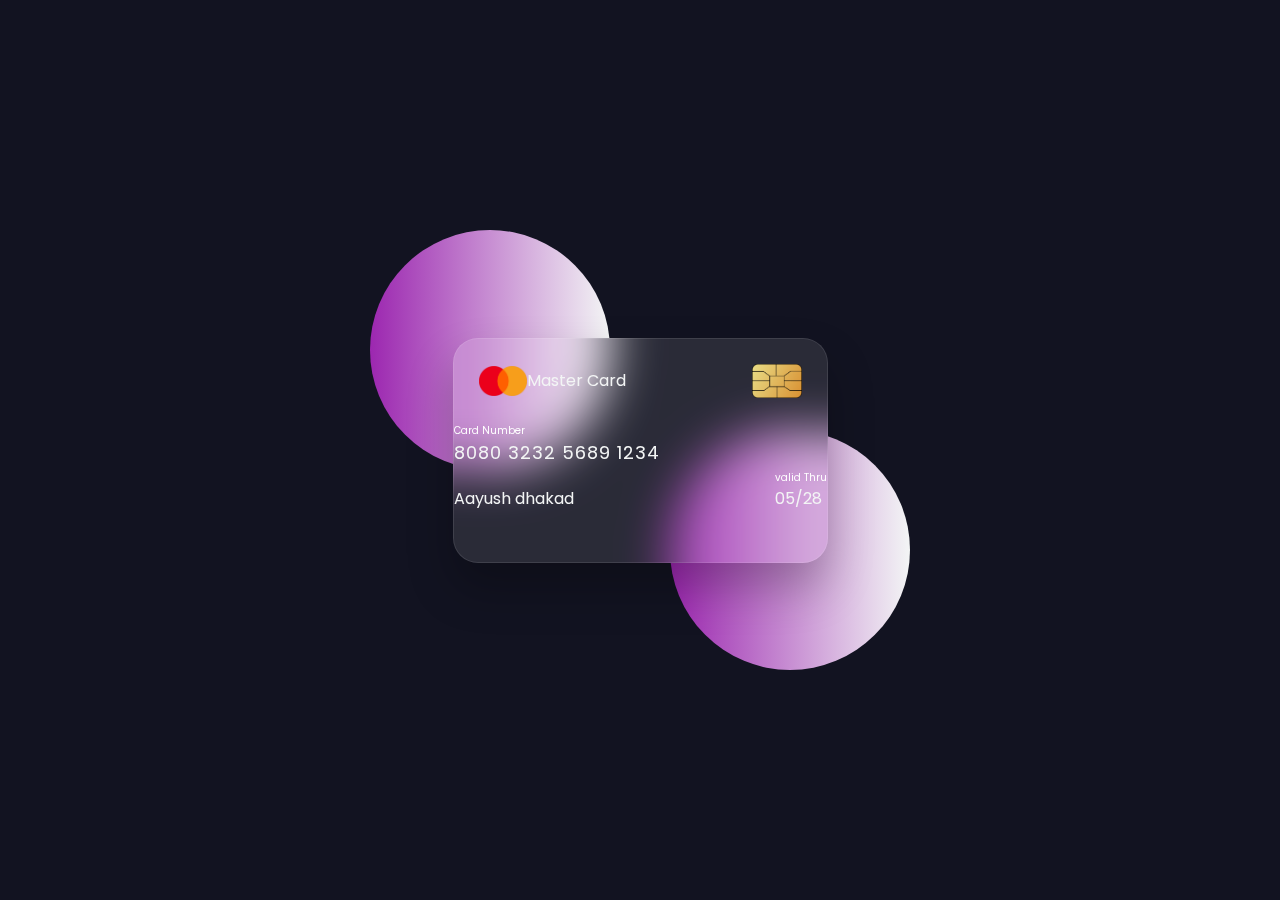
<file: index.html>
<!DOCTYPE html>
<html lang="en">
<head>
    <meta charset="UTF-8">
    <meta name="viewport" content="width=device-width, initial-scale=1.0">
    <title>flipping card design</title>
    <link rel="stylesheet" href="styles.css">
</head>
<body>
    <section>
        <div class="container">
            <div class="card front-face">
                <header>
                    <span class="logo">
                        <img src="logo.png" alt="">
                        <h5>Master Card</h5>
                    </span>
                    <img src="chip.png" alt="" class="chip">
                </header>
                <div class="card-details">
                    <div class="name-number">
                        <h6>Card Number</h6>
                        <h5 class="number">8080 3232 5689 1234</h5>
                        <h5 class="name">Aayush dhakad </h5>
                    </div>
                    <div class="valid-date">
                        <h6>valid Thru</h6>
                        <h5>05/28</h5>
                    </div>
                </div>
            </div>
            <div class="card back-face">
                <h6>
                    For customer service call +97743433433 or email at mastercard@gmail.com
                </h6>
                <span class="magnetic-strip"></span>
                <div class="signature"><i>005</i></div>
                <h5>Lorem ipsum dolor sit amet consectetur adipisicing elit. Perspiciatis accusantium incidunt perferendis quisquam quidem sed autem iusto neque similique, amet unde, temporibus molestiae id voluptates. Officia rem quam quidem? Earum.</h5>
            </div>
        </div>
    </section>
</body>
</html>
</file>
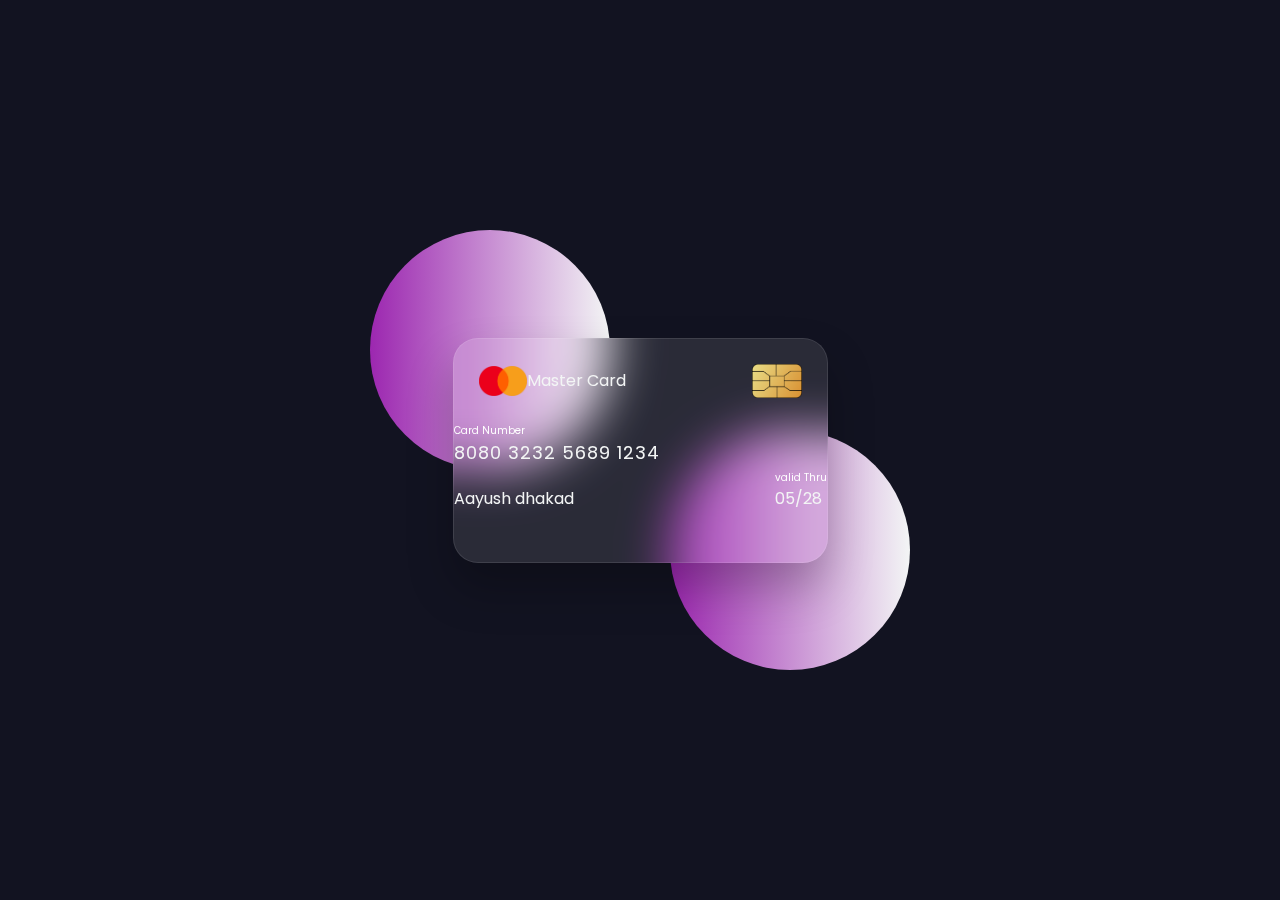
<file: card.html>
<!DOCTYPE html>
<html lang="en">
<head>
    <meta charset="UTF-8">
    <meta name="viewport" content="width=device-width, initial-scale=1.0">
    <title>flipping card design</title>
    <link rel="stylesheet" href="card.css">
</head>
<body>
    <section>
        <div class="container">
            <div class="card front-face">
                <header>
                    <span class="logo">
                        <img src="logo.png" alt="">
                        <h5>Master Card</h5>
                    </span>
                    <img src="chip.png" alt="" class="chip">
                </header>
                <div class="card-details">
                    <div class="name-number">
                        <h6>Card Number</h6>
                        <h5 class="number">8080 3232 5689 1234</h5>
                        <h5 class="name">Aayush dhakad </h5>
                    </div>
                    <div class="valid-date">
                        <h6>valid Thru</h6>
                        <h5>05/28</h5>
                    </div>
                </div>
            </div>
            <div class="card back-face">
                <h6>
                    For customer service call +97743433433 or email at mastercard@gmail.com
                </h6>
                <span class="magnetic-strip"></span>
                <div class="signature"><i>005</i></div>
                <h5>Lorem ipsum dolor sit amet consectetur adipisicing elit. Perspiciatis accusantium incidunt perferendis quisquam quidem sed autem iusto neque similique, amet unde, temporibus molestiae id voluptates. Officia rem quam quidem? Earum.</h5>
            </div>
        </div>
    </section>
</body>
</html>
</file>
<file: styles.css>
@import url('https://fonts.googleapis.com/css2?family=Poppins:wght@300;400;500&display=swap');

*{
    margin: 0;
    padding: 0;
    box-sizing: border-box;
    font-family: "poppins",sans-serif;
}

section{
    position: relative;
    min-height: 100vh;
    width: 100%;
    background: #121321;
    display: flex;
    align-items: center;
    justify-content: center;
    perspective: 1000px;
}

section::before{
    content: "";
    position: absolute;
    height: 240px;
    width: 240px;
    border-radius: 50%;
    transform: translate(-150px,-100px);
    background: linear-gradient(90deg,#9c27b0,#f3f5f5);
}

section::after{
    content: "";
    position: absolute;
    height: 240px;
    width: 240px;
    border-radius: 50%;
    transform: translate(150px,100px);
    background: linear-gradient(90deg,#9c27b0,#f3f5f5);
}

.container{
    position: relative;
    height: 225px;
    width: 375px;
    z-index: 100;
    transition: 0.6s;
    transform-style: preserve-3d;
}
.container:hover{
    transform: rotateY(180deg);
}

.container .card{
    position: absolute;
    height:100%;
    width: 100%;
    border-radius: 25px;
    backdrop-filter: blur(25px);
    background: rgba(255,255,255,0.1);
    box-shadow: 0 25px 45px rgba(0,0,0,0.25);
    border: 1px solid rgba(255,255,255,0.1);
    backface-visibility: hidden;
}
.front-face header,
.front-face .logo{
    display: flex;
    align-items: center;
}
.front-face header{
    justify-content: space-between;
    padding: 25px;
}

.front-face .logo img{
    width: 48px;


}

h5{
    font-size: 16px;
    font-weight: 400;
    color: #f3f5f5;
}

.front-face .chip{
    width:50px;
}

.front-face .card-details{
    display: flex;
    align-items: flex-end;
    justify-content:space-between;
}
 
h6{
    font-size: 10px;
    font-weight: 400;
    color: white;
}
h5.number{
    font-size: 18px;
    letter-spacing: 1px;
}

h5.name{
    margin-top:20px;
}

.card.back-face{
    border: none;
    padding: 15px 25px 25px 25px;
    transform: rotateY(180deg);
}
.card.back-face h6{
    font-size: 8px;
}

.card.back-face .magnetic-strip{
    position: absolute;
    top: 40px;
    left: 0;
    height: 45px;
    width: 100%;
    background: #000;
}

.card.back-face .signature{
    display: flex;
    justify-content: flex-end;
    align-items: center;
    margin-top: 80px;
    height: 40px;
    width: 85%;
    border-radius: 6px;
    background:repeating-linear-gradient(#fff,#fff 3px,#efefef 0px,#efefef 0px,#efefef 9px) ;
}

.signature i{
    color:#000;
    font-size: 12px;
    padding: 4px 6px;
    border-radius: 4px;
    background-color: #fff;
    margin-right: -30px;
    z-index: -1;
}

.card.back-face h5{
    font-size: 8px;
    margin-top: 15px;
}
</file>
<file: card.css>
@import url('https://fonts.googleapis.com/css2?family=Poppins:wght@300;400;500&display=swap');

*{
    margin: 0;
    padding: 0;
    box-sizing: border-box;
    font-family: "poppins",sans-serif;
}

section{
    position: relative;
    min-height: 100vh;
    width: 100%;
    background: #121321;
    display: flex;
    align-items: center;
    justify-content: center;
    perspective: 1000px;
}

section::before{
    content: "";
    position: absolute;
    height: 240px;
    width: 240px;
    border-radius: 50%;
    transform: translate(-150px,-100px);
    background: linear-gradient(90deg,#9c27b0,#f3f5f5);
}

section::after{
    content: "";
    position: absolute;
    height: 240px;
    width: 240px;
    border-radius: 50%;
    transform: translate(150px,100px);
    background: linear-gradient(90deg,#9c27b0,#f3f5f5);
}

.container{
    position: relative;
    height: 225px;
    width: 375px;
    z-index: 100;
    transition: 0.6s;
    transform-style: preserve-3d;
}
.container:hover{
    transform: rotateY(180deg);
}

.container .card{
    position: absolute;
    height:100%;
    width: 100%;
    border-radius: 25px;
    backdrop-filter: blur(25px);
    background: rgba(255,255,255,0.1);
    box-shadow: 0 25px 45px rgba(0,0,0,0.25);
    border: 1px solid rgba(255,255,255,0.1);
    backface-visibility: hidden;
}
.front-face header,
.front-face .logo{
    display: flex;
    align-items: center;
}
.front-face header{
    justify-content: space-between;
    padding: 25px;
}

.front-face .logo img{
    width: 48px;


}

h5{
    font-size: 16px;
    font-weight: 400;
    color: #f3f5f5;
}

.front-face .chip{
    width:50px;
}

.front-face .card-details{
    display: flex;
    align-items: flex-end;
    justify-content:space-between;
}
 
h6{
    font-size: 10px;
    font-weight: 400;
    color: white;
}
h5.number{
    font-size: 18px;
    letter-spacing: 1px;
}

h5.name{
    margin-top:20px;
}

.card.back-face{
    border: none;
    padding: 15px 25px 25px 25px;
    transform: rotateY(180deg);
}
.card.back-face h6{
    font-size: 8px;
}

.card.back-face .magnetic-strip{
    position: absolute;
    top: 40px;
    left: 0;
    height: 45px;
    width: 100%;
    background: #000;
}

.card.back-face .signature{
    display: flex;
    justify-content: flex-end;
    align-items: center;
    margin-top: 80px;
    height: 40px;
    width: 85%;
    border-radius: 6px;
    background:repeating-linear-gradient(#fff,#fff 3px,#efefef 0px,#efefef 0px,#efefef 9px) ;
}

.signature i{
    color:#000;
    font-size: 12px;
    padding: 4px 6px;
    border-radius: 4px;
    background-color: #fff;
    margin-right: -30px;
    z-index: -1;
}

.card.back-face h5{
    font-size: 8px;
    margin-top: 15px;
}
</file>
